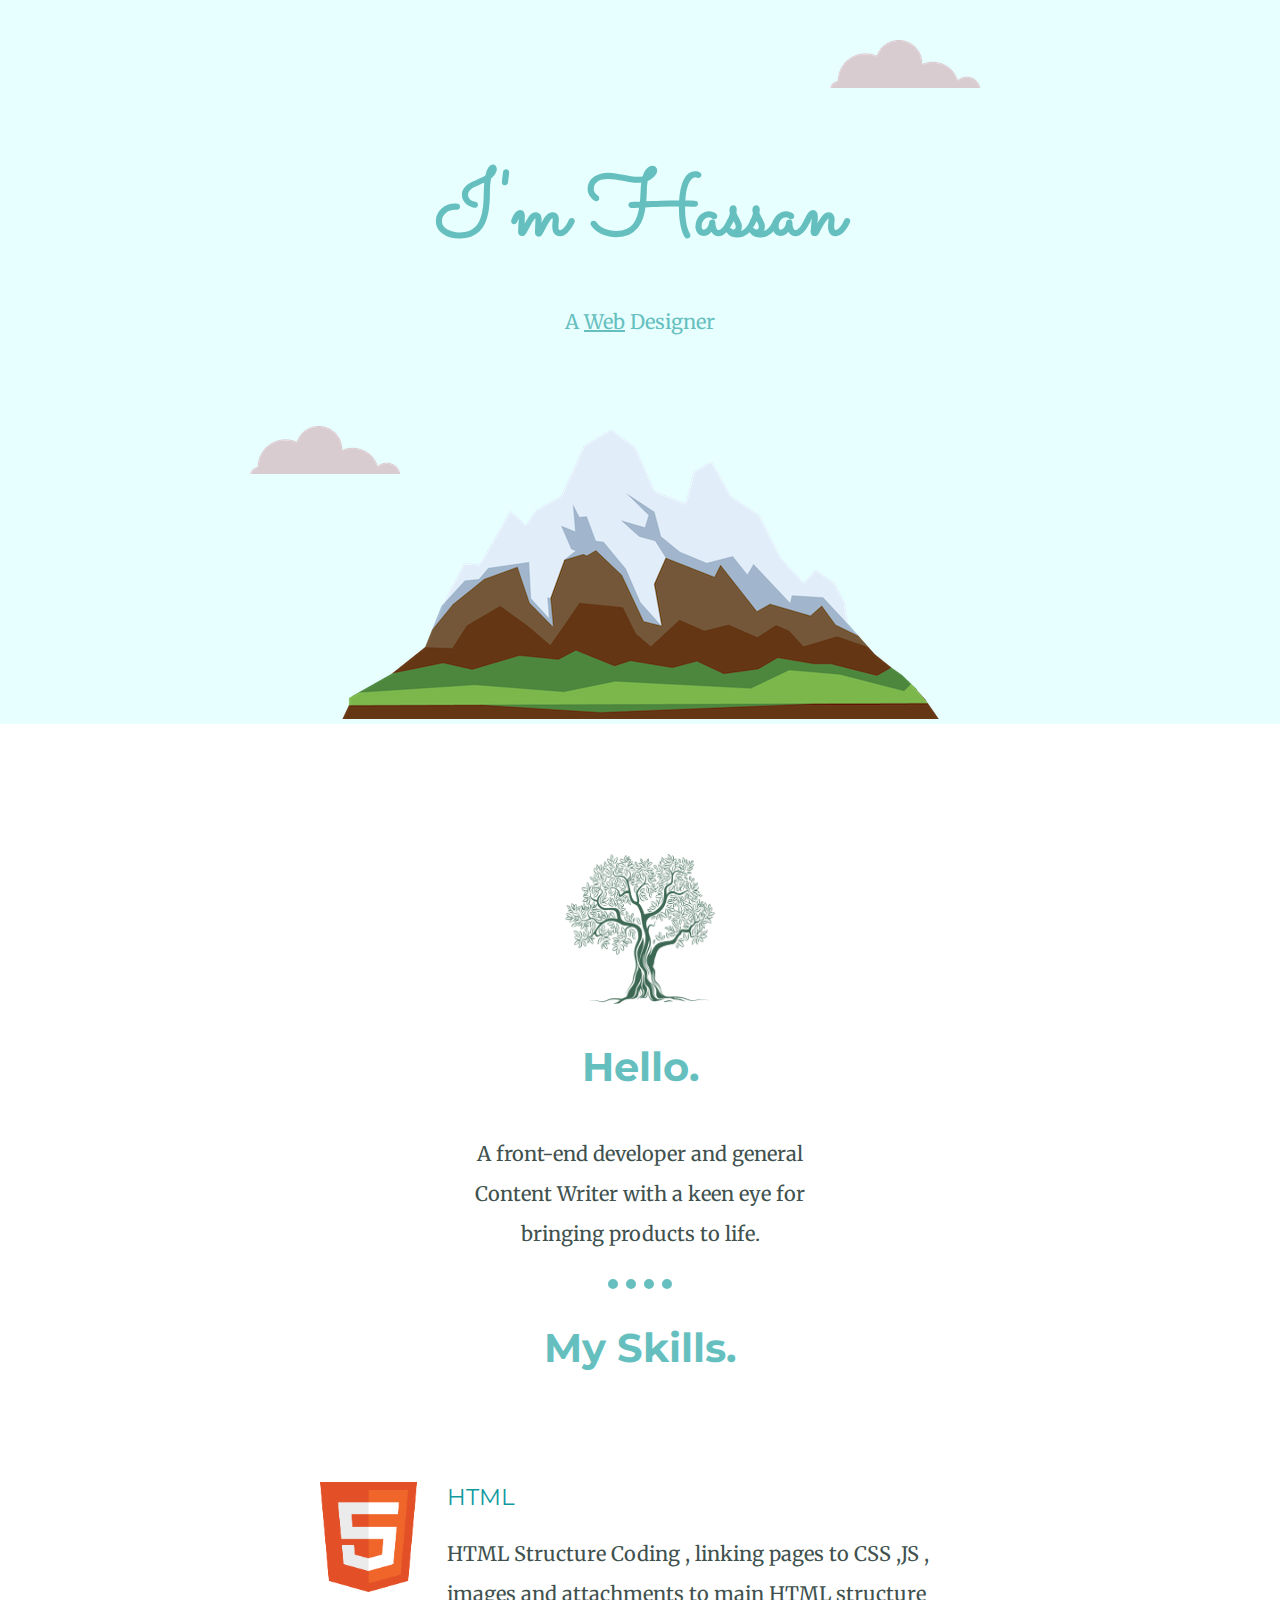
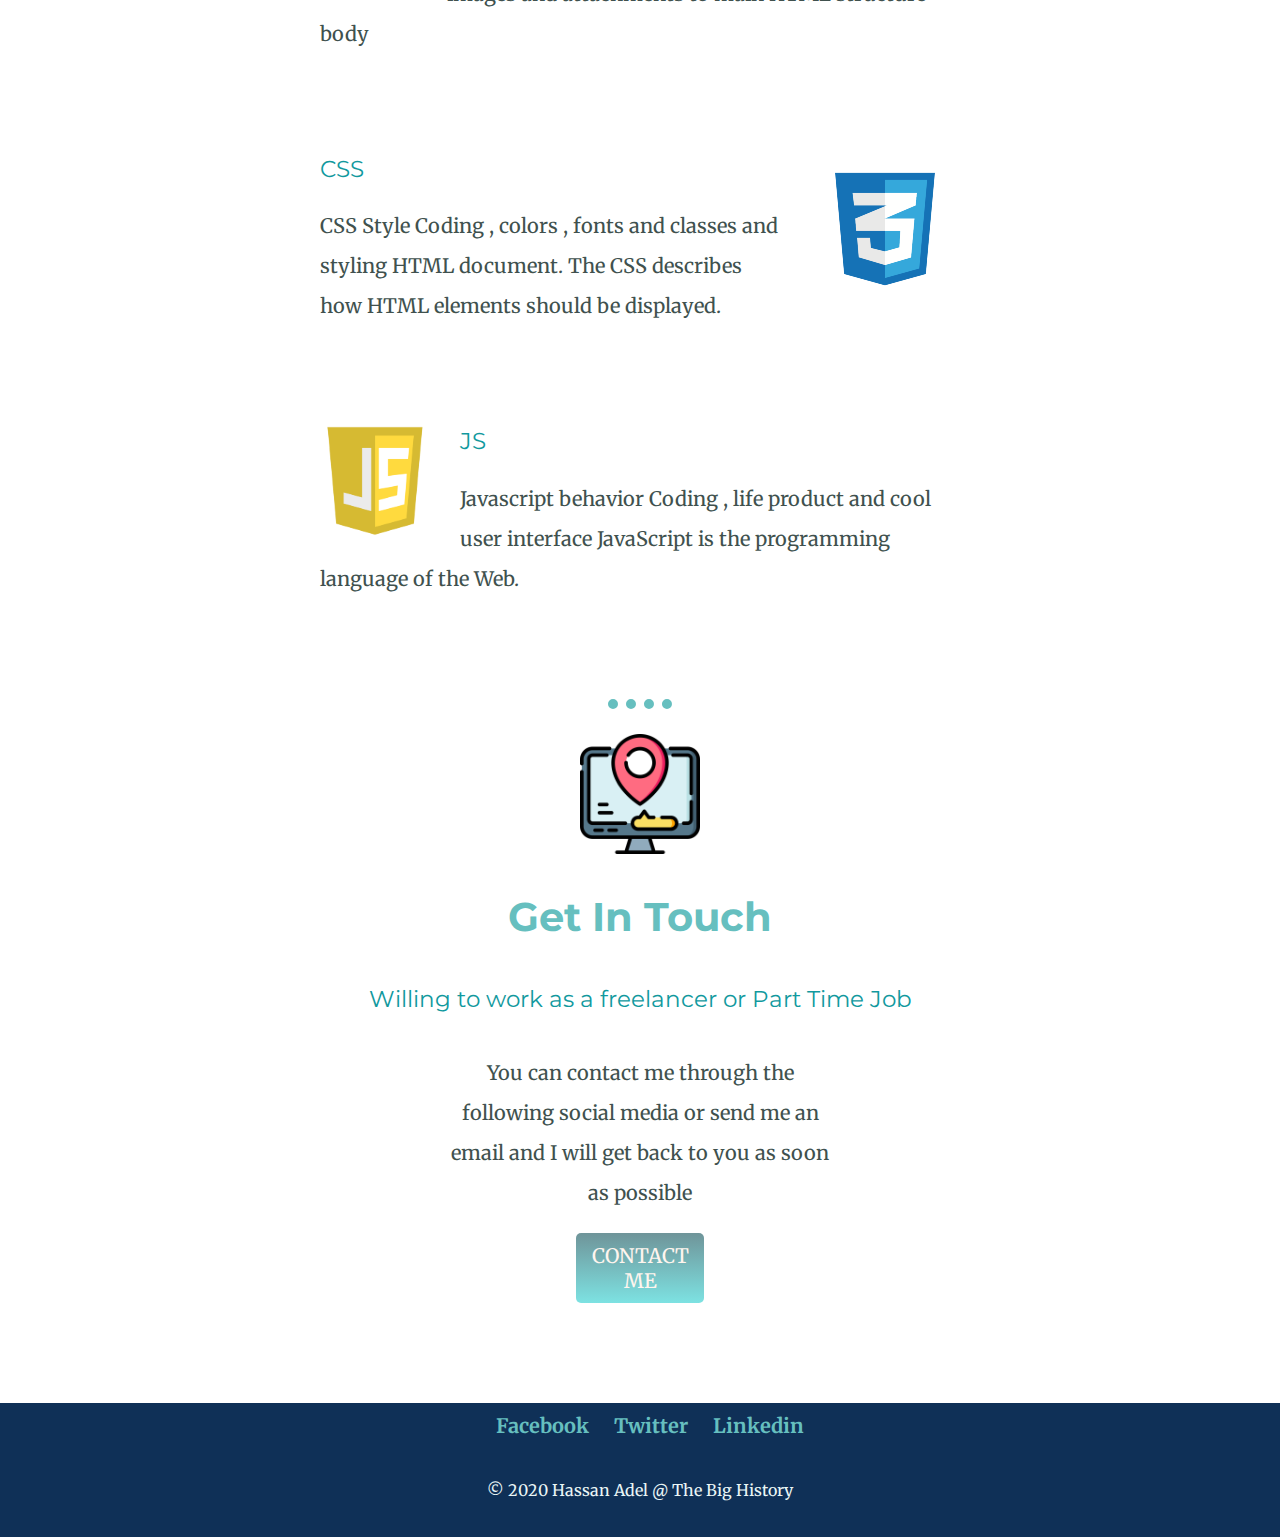
<file: index.html>
<!DOCTYPE html>
<html lang="en">
<head>
    <meta charset="UTF-8">
    <meta name="viewport" content="width=device-width, initial-scale=1.0">
    <title>Hassan Adel | A Web Designer</title>  
    <link rel="stylesheet" href="style.css">
    <link rel="icon" href="favicon.ico">
    <link href="https://fonts.googleapis.com/css2?family=Merriweather:wght@300&family=Montserrat:wght@300;400&family=Sacramento&display=swap" rel="stylesheet">
    
</head>
<body>

  <!-- Top Container -->
        <div class="top-container">
        <img class="top-cloud" src="cloud.png" alt="cloud-image" title="cloud">  
        <h1>I'm Hassan</h1>
        <p class="title">A <span>Web</span> Designer</p>
        <img class="bottom-cloud" src="cloud.png" alt="cloud-image" title="cloud">  
        <img class="mountain" src="mountain.png" alt="mountain-image" title="mountain">
        </div>
        
<!-- Middle Container -->
        <div class="middle-container">
  <div class="profile">
    <img src="olive-tree2.png" alt="" style="height: 150px; width: 150px;">
    <h2>Hello.</h2>
    <p class="bio">A front-end developer and general Content Writer with a keen eye for bringing products to life. </p>
  </div>
  <hr>
  <div class="skills">
    <h2>My Skills.</h2>
    <div class="skill-row row1">
      <img class="HTML" src="HTML.png" alt="">
      <h3>HTML</h3>
      <p>HTML Structure Coding , linking pages to CSS ,JS , images and attachments to main HTML structure body</p>
    </div>
    <div class="skill-row">
      <img class="CSS" src="CSS.png" alt="" >
      <h3>CSS</h3>
      <p> CSS Style Coding , colors , fonts and classes and  styling HTML document.
         The CSS describes how HTML elements should be displayed.  </p>
    </div>
    <div class="skill-row">
      <img class="JS" src="JS.png" alt="">
        <h3>JS</h3>
        <p>Javascript behavior Coding , life product and cool user interface
          JavaScript is the programming language of the Web.
        </p>
      </div>
  </div>
  <hr>

<!-- Bottom Container -->
  <div class="contact-me">
    <img class="location" src="location.png" alt="">
    <h2>Get In Touch</h2>
    <h3>Willing to work as a freelancer or Part Time Job </h3>
    <p class="contactme">You can contact me through the following social media or send me an email and I will get back to you as soon as possible</p>
    <a class="btn" href="mailto:hassan.aljadoeah@gmail.com">CONTACT ME</a>
  </div>
</div>


<div class="bottom-container">
  <a class="footer-link" href="https://www.facebook.com/hassan.aabed.14/" target="_blank">Facebook</a>
  <a class="footer-link" href="https://twitter.com/skalabed" target="_blank">Twitter</a>
  <a class="footer-link" href="https://www.linkedin.com/in/hassan-adel-b1220842/"target="_blank">Linkedin</a>
  <p class="copywrite">© 2020 Hassan Adel @ The Big History</p>
</div>

</body>
</html>
</file>
<file: style.css>
body {
    color:  #40514e;
    margin: 0;
    text-align: center; 
    font-family: 'Merriweather', serif;
    font-size: 1.25em;    
}
 
span {
    text-decoration: underline;
}
h1{
    margin: 100px auto 0 auto ;
    font-family: 'Sacramento', cursive;
    /* font-size: 562.5%; same as the following */
    font-size: 5.625rem;
    color: #66BFBF;
} 

h2 {
    font-family: 'Montserrat', sans-serif;
    font-size: 2.5rem;
    color: #66BFBF;
    padding-bottom: 10px;

}
h3 {
    font-family: 'Montserrat', sans-serif;
    color: #11999E;
    font-weight: normal;

}

.profile {
    padding-top: 30px;
}

.top-container {
    background-color: #e8ffff;
    position: relative;
    padding-top: 50px;
}

.middle-container {
    margin: 100px auto;
}

.bottom-container {
    background-color: #0f3057;
    padding: 10px 0 5px;
}

.bottom-cloud {
    position: absolute;
    left: 250px;
    bottom: 250px;
}

.top-cloud {
    position: absolute;
    right: 300px;
    top: 40px;
}

a:hover {
    color: #EAF6F6;
}


hr { 
    margin-top: 25px;
    margin-bottom: 25px;
    border-style: none;
    border-top-style: dotted;
    border-width: 10px;
    border-color: #66BFBF;
    width: 5%; 
}

.footer-link {
    margin-left: 20px;
    text-decoration: none;
    font-weight: bold;
    color:  #66BFBF;
}

.title {
    color: #66BFBF;
}

.skill-row {
    width: 50%;
    margin: 100px auto 100px auto;
    text-align: left;
   
}

.HTML {
    width: 97px;
    float: left;
    margin-right: 30px;
}

.CSS {
    width: 150px;
    float: right;
    margin-left: 30px;
}

.JS {
    width: 110px;
    float: left;
    margin-right: 30px;
}

.location {
    width: 120px;
}


.bio {
 width: 30%;
 margin: auto;
}

p {
    line-height: 2;
}

.contactme {
width: 30%;
 margin: 40px auto 20px auto;
}

.btn {
    margin: 0;
    text-decoration: none;
    border-radius: 5px;
     width: 10%;
     display: inline-block;
     color: seashell;
     background: linear-gradient( #18545c9f, #7de2e2);
     padding: 10px 0 10px 0;
     
}

.btn:hover {
    background: linear-gradient( #7de2e2 , #18545c9f);
}

.copywrite {

    color: #EAF6F6;
    font-size: 1rem;
    padding: 20px 0 10px 0;
}
</file>
